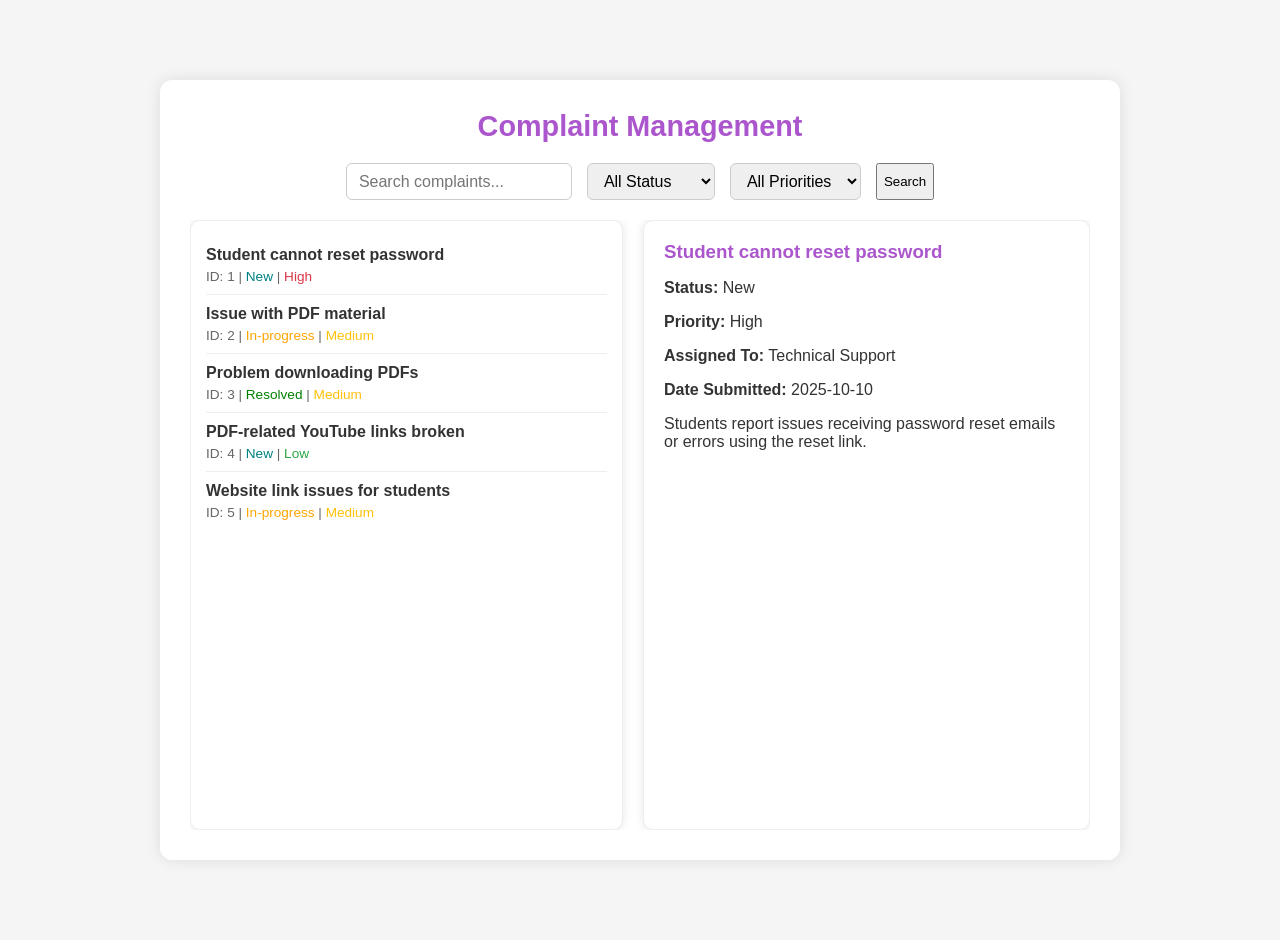
<file: admin-complain.html>
<!DOCTYPE html>
<html lang="en">
<head>
<meta charset="UTF-8" />
<meta name="viewport" content="width=device-width, initial-scale=1.0" />
<title>Complaint Management</title>
<style>
  
  body {
    font-family: 'Poppins', sans-serif;
    background: #f5f5f5;
    margin: 0;
    padding: 20px;
    color: #333;
    display: flex;
    justify-content: center;
    height: 100vh;
    align-items: center;
  }
  .container {
    background: white;
    border-radius: 12px;
    padding: 30px;
    box-shadow: 0 0 15px rgba(0,0,0,0.1);
    max-width: 900px;
    width: 100%;
    display: flex;
    flex-direction: column;
    height: 80vh;
  }
  .header {
    font-size: 1.8rem;
    margin-bottom: 20px;
    color: #ab56cc;
    font-weight: 700;
    text-align: center;
  }
  .filters {
    margin-bottom: 20px;
    display: flex;
    gap: 15px;
    justify-content: center;
  }
  .filters select,
  .filters input[type="search"] {
    padding: 8px 12px;
    border-radius: 6px;
    border: 1px solid #ccc;
    font-size: 1rem;
  }
  .content {
    flex: 1;
    display: flex;
    gap: 20px;
    overflow: hidden;
  }
  .complaint-list {
    flex: 1;
    overflow-y: auto;
    border-radius: 10px;
    background: #fff;
    padding: 15px;
    box-shadow: 0 0 10px rgba(0, 0, 0, 0.1);
    border: 1px solid #eee;
  }
  .complaint-item {
    border-bottom: 1px solid #eee;
    padding: 10px 0;
    cursor: pointer;
    transition: background 0.3s;
  }
  .complaint-item:last-child {
    border-bottom: none;
  }
  .complaint-item:hover {
    background: #f0e6ff;
  }
  .complaint-title {
    font-weight: 600;
    margin-bottom: 5px;
  }
  .complaint-meta {
    font-size: 0.85rem;
    color: #666;
  }
  .complaint-status.new {
    color: teal;
  }
  .complaint-status.in-progress {
    color: orange;
  }
  .complaint-status.resolved {
    color: green;
  }
  .complaint-detail {
    flex-basis: 45%;
    background: #fff;
    box-shadow: 0 0 10px rgba(0, 0, 0, 0.1);
    border-radius: 10px;
    padding: 20px;
    overflow-y: auto;
    border: 1px solid #eee;
  }
  .complaint-detail h3 {
    margin-top: 0;
    margin-bottom: 15px;
    color: #ab56cc;
  }
  .complaint-detail p {
    margin-bottom: 10px;
  }
  .priority.low {
    color: #28a745;
  }
  .priority.medium {
    color: #ffc107;
  }
  .priority.high {
    color: #dc3545;
  }
</style>
</head>
<body>
<div class="container">
  <header class="header">Complaint Management</header>

  <div class="filters">
    <input type="search" id="searchInput" placeholder="Search complaints..." />
    
    <select id="statusFilter" onchange="applyFilters()">
      <option value="">All Status</option>
      <option value="new">New</option>
      <option value="in-progress">In Progress</option>
      <option value="resolved">Resolved</option>
    </select>
    <select id="priorityFilter" onchange="applyFilters()">
      <option value="">All Priorities</option>
      <option value="low">Low</option>
      <option value="medium">Medium</option>
      <option value="high">High</option>
    </select>
    <button onclick="applyFilters()">Search</button>
  </div>

  <div class="content">
    <div class="complaint-list" id="complaintList"></div>
    <div class="complaint-detail" id="detailPanel">
      <h3>Complaint Details</h3>
      <p>Select a complaint to see details here.</p>
    </div>
  </div>
</div>

<script>
const complaintDetails = {
  1: {
    title: "Student cannot reset password",
    description: "Students report issues receiving password reset emails or errors using the reset link.",
    status: "new",
    priority: "high",
    assignedTo: "Technical Support",
    dateSubmitted: "2025-10-10",
  },
  2: {
    title: "Issue with PDF material",
    description: "PDF documents on the student portal are corrupted or displaying unreadable text.",
    status: "in-progress",
    priority: "medium",
    assignedTo: "Content Management",
    dateSubmitted: "2025-10-11",
  },
  3: {
    title: "Problem downloading PDFs",
    description: "Students experience download failures or very slow downloads for PDFs.",
    status: "resolved",
    priority: "medium",
    assignedTo: "IT Support",
    dateSubmitted: "2025-10-12",
  },
  4: {
    title: "PDF-related YouTube links broken",
    description: "Embedded YouTube tutorial links in PDFs are either broken or lead to irrelevant videos.",
    status: "new",
    priority: "low",
    assignedTo: "Multimedia Team",
    dateSubmitted: "2025-10-13",
  },
  5: {
    title: "Website link issues for students",
    description: "Links to external resources on the student portal lead to error pages or outdated content.",
    status: "in-progress",
    priority: "medium",
    assignedTo: "Web Team",
    dateSubmitted: "2025-10-14",
  },
};

function createComplaintItem(id, complaint) {
  return `
    <div class="complaint-item" onclick="showDetail(${id})">
      <div class="complaint-title">${complaint.title}</div>
      <div class="complaint-meta">ID: ${id} | 
        <span class="complaint-status ${complaint.status}">${capitalize(complaint.status)}</span> | 
        <span class="priority ${complaint.priority}">${capitalize(complaint.priority)}</span>
      </div>
    </div>`;
}

function capitalize(text) {
  return text.charAt(0).toUpperCase() + text.slice(1);
}

function renderComplaints(filteredIds) {
  const listDiv = document.getElementById("complaintList");
  if (filteredIds.length === 0) {
    listDiv.innerHTML = "<p>No complaints found.</p>";
    document.getElementById("detailPanel").innerHTML = '<h3>Complaint Details</h3><p>Select a complaint to see details here.</p>';
    return;
  }
  listDiv.innerHTML = filteredIds
    .map(id => createComplaintItem(id, complaintDetails[id]))
    .join('');
  showDetail(filteredIds[0]);
}

function applyFilters() {
  const status = document.getElementById("statusFilter").value;
  const priority = document.getElementById("priorityFilter").value;
  const search = document.getElementById("searchInput").value.toLowerCase();

  let filteredIds = Object.keys(complaintDetails).filter(id => {
    const complaint = complaintDetails[id];
    const matchesStatus = status ? complaint.status === status : true;
    const matchesPriority = priority ? complaint.priority === priority : true;
    const matchesSearch = search
      ? complaint.title.toLowerCase().includes(search) ||
        complaint.description.toLowerCase().includes(search)
      : true;
    return matchesStatus && matchesPriority && matchesSearch;
  });
  renderComplaints(filteredIds);
}

function showDetail(id) {
  const d = complaintDetails[id];
  const panel = document.getElementById('detailPanel');
  panel.innerHTML = `
    <h3>${d.title}</h3>
    <p><strong>Status:</strong> ${capitalize(d.status)}</p>
    <p><strong>Priority:</strong> ${capitalize(d.priority)}</p>
    <p><strong>Assigned To:</strong> ${d.assignedTo}</p>
    <p><strong>Date Submitted:</strong> ${d.dateSubmitted}</p>
    <p>${d.description}</p>`;
}


window.onload = () => {
  renderComplaints(Object.keys(complaintDetails));
};


document.getElementById('searchInput').addEventListener('keypress', function(event) {
  if (event.key === "Enter") {
    applyFilters();
  }
});
</script>
</body>
</html>
</file>
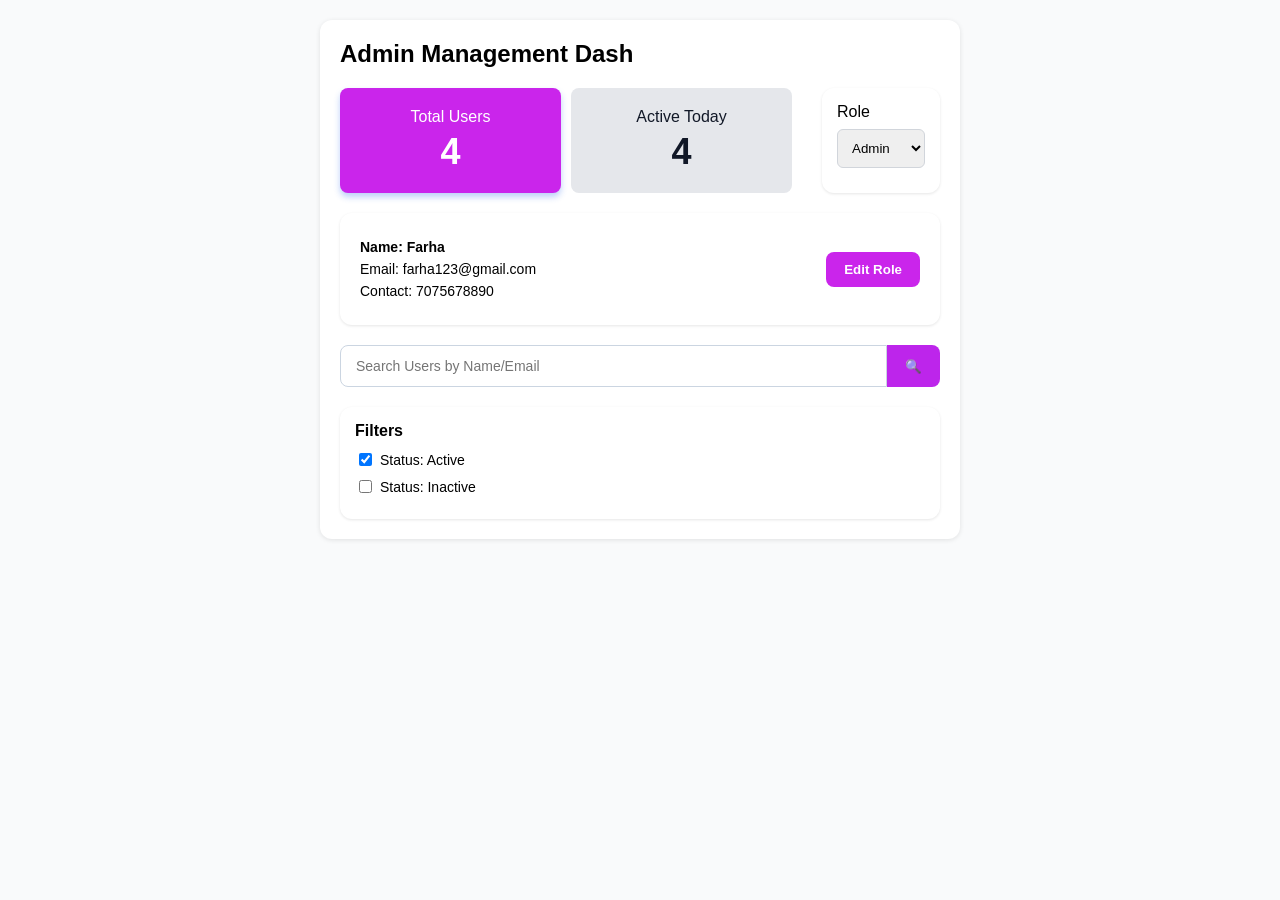
<file: manage-dashboard.html>
<!DOCTYPE html>
<html lang="en">
<head>
  <meta charset="UTF-8" />
  <meta name="viewport" content="width=device-width, initial-scale=1" />
  <title>Admin Management Dash</title>
  <style>
    body {
      font-family: 'Arial', sans-serif;
      background: #f9fafb;
      margin: 0; padding: 20px;
      display: flex;
      justify-content: center;
    }
    .dashboard {
      background: white;
      border-radius: 12px;
      max-width: 600px;
      width: 100%;
      padding: 20px;
      box-shadow: 0 1px 5px rgba(0,0,0,0.1);
    }
    .header {
      font-weight: bold;
      font-size: 24px;
      margin-bottom: 20px;
    }
    .stats {
      display: flex;
      gap: 20px;
      margin-bottom: 20px;
    }
    .stat-box {
      border-radius: 8px;
      padding: 20px;
      flex-grow: 1;
      text-align: center;
      box-shadow: 0 4px 6px rgba(37,99,235,0.3);
      color: white;
      background-color: #ca25eb;
    }
    .stat-light {
      background: #e5e7eb;
      color: black;
      box-shadow: none;
    }
    .stat-value {
      font-size: 36px;
      font-weight: 700;
      margin-top: 5px;
    }
    .user-info {
      background: #fff;
      border-radius: 12px;
      box-shadow: 0 1px 3px rgba(0,0,0,0.1);
      padding: 20px;
      margin-bottom: 20px;
      display: flex;
      align-items: center;
      justify-content: space-between;
    }
    .user-details {
      flex: 1;
    }
    .user-details div {
      margin: 6px 0;
      font-size: 14px;
    }
    .user-name {
      font-weight: 700;
      font-size: 18px;
    }
    .btn-edit {
      background-color: #ca25eb;
      border: none;
      color: white;
      padding: 10px 18px;
      font-weight: 600;
      border-radius: 8px;
      cursor: pointer;
    }
    .role-select {
      background: white;
      border-radius: 12px;
      box-shadow: 0 1px 3px rgba(0,0,0,0.1);
      padding: 15px;
      max-width: 180px;
      margin-left: 20px;
    }
    .search-bar {
      display: flex;
      margin-bottom: 20px;
    }
    .search-bar input {
      flex-grow: 1;
      padding: 12px 15px;
      border-radius: 8px 0 0 8px;
      border: 1px solid #cbd5e1;
      font-size: 14px;
    }
    .search-bar button {
      background-color: #bd25eb;
      border: none;
      padding: 12px 18px;
      border-radius: 0 8px 8px 0;
      cursor: pointer;
      color: white;
      font-weight: 700;
    }
    .filters {
      background: white;
      border-radius: 12px;
      box-shadow: 0 1px 3px rgba(0,0,0,0.1);
      padding: 15px;
    }
    .filters strong {
      font-size: 16px;
      display: block;
      margin-bottom: 10px;
    }
    .filter-option {
      margin-bottom: 8px;
      display: flex;
      align-items: center;
      font-size: 14px;
      cursor: pointer;
    }
    .filter-option input {
      margin-right: 8px;
      cursor: pointer;
    }
  </style>
</head>
<body>
  <div class="dashboard">
    <div class="header">Admin Management Dash</div>

    <div style="display: flex; gap: 10px; margin-bottom: 20px;">
      <div class="stat-box" style="flex:1;">
        <div>Total Users</div>
        <div class="stat-value">4</div>
      </div>
      <div class="stat-box stat-light" style="flex:1; color:#111827;">
        <div>Active Today</div>
        <div class="stat-value">4</div>
      </div>
      <div class="role-select">
        <label for="role">Role</label><br/>
        <select id="role" style="width: 100%; margin-top: 8px; padding: 10px; border-radius: 6px; border: 1px solid #d1d5db; cursor: pointer;">
          <option value="Admin" selected>Admin</option>
          <option value="Student">Student</option>
          <option value="Guest">Guest</option>
        </select>
      </div>
    </div>
    
    <div class="user-info">
      <div class="user-details">
        <div class="user-name">Name: Farha</div>
        <div>Email: farha123@gmail.com</div>
        <div>Contact: 7075678890</div>
      </div>
      <button class="btn-edit">Edit Role</button>
    </div>

    <div class="search-bar">
      <input type="search" placeholder="Search Users by Name/Email" />
      <button>🔍</button>
    </div>

    <div class="filters">
      <strong>Filters</strong>
      <label class="filter-option">
        <input type="checkbox" checked /> Status: Active
      </label>
      <label class="filter-option">
        <input type="checkbox" /> Status: Inactive
      </label>
    </div>
  </div>
</body>
</html>
</file>
